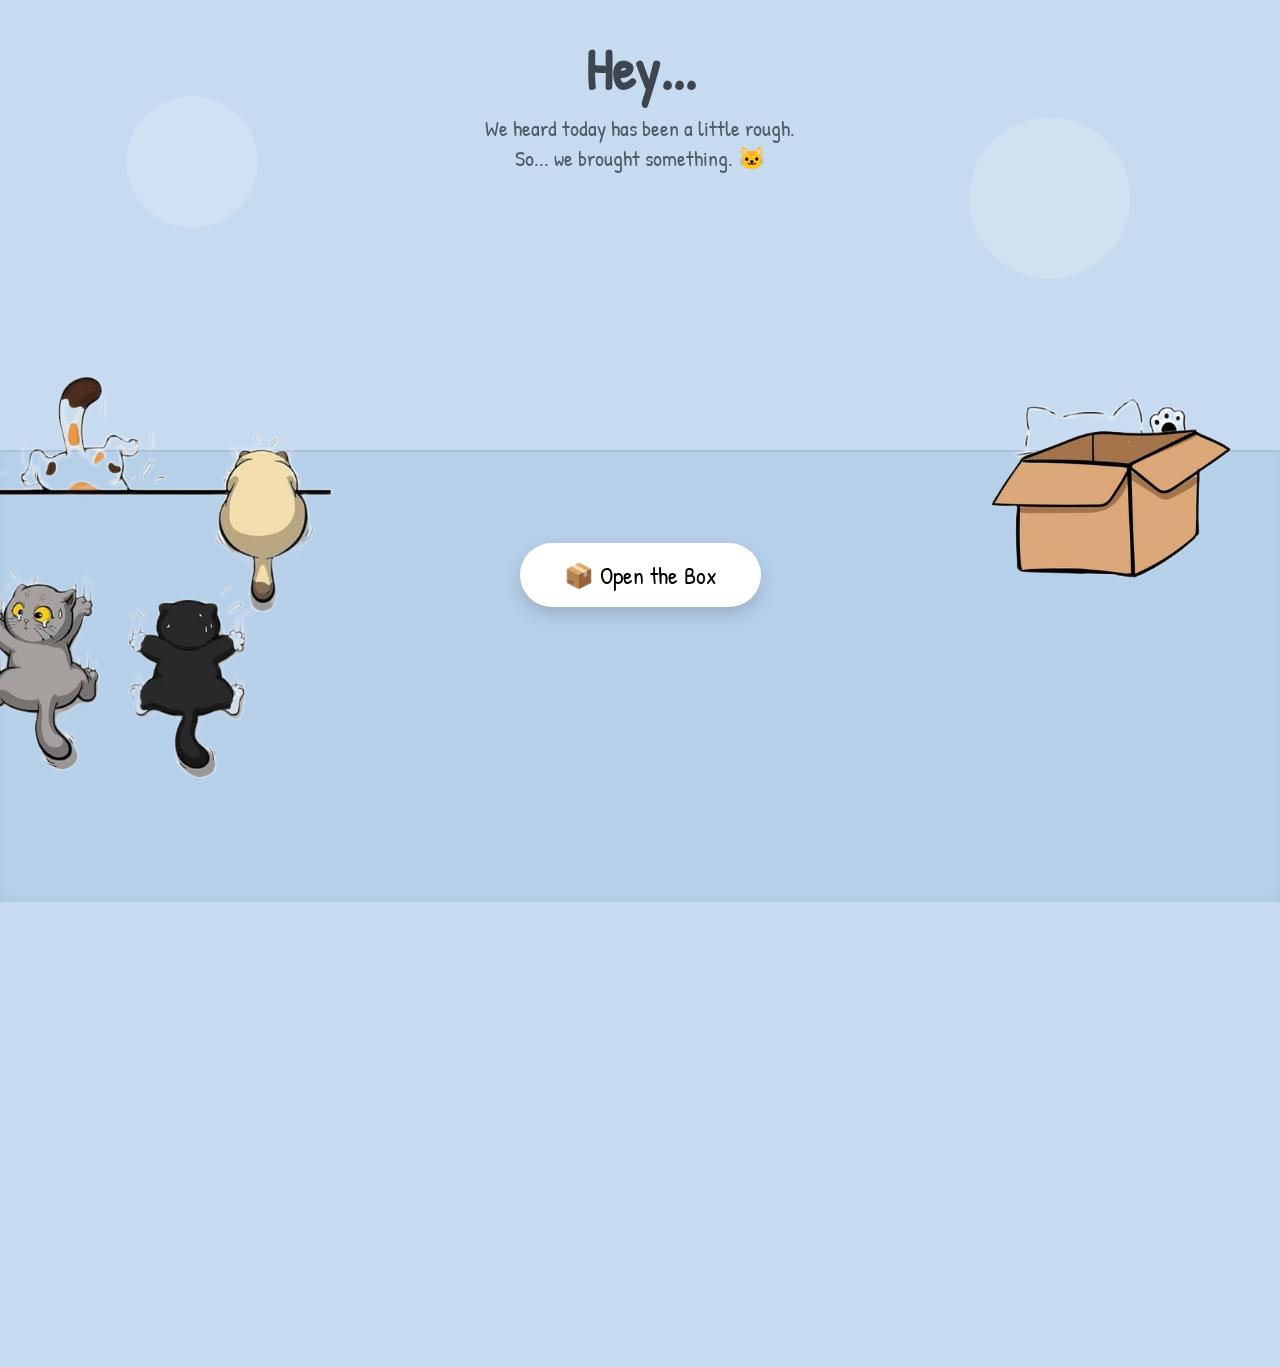
<file: index.html>
<!DOCTYPE html>
<html lang="en">

<head>
    <meta charset="UTF-8">
    <meta name="viewport" content="width=device-width, initial-scale=1.0">

    <title>Emergency Cat Package 🐈</title>

    <link rel="preconnect" href="https://fonts.googleapis.com">
    <link rel="preconnect" href="https://fonts.gstatic.com" crossorigin>

    <link href="https://fonts.googleapis.com/css2?family=Patrick+Hand&display=swap" rel="stylesheet">

    <link rel="stylesheet" href="style.css">
</head>

<body>

    <!-- Decoration Cats  -->

    <img src="assets/images/cat3.png" class="bg-cat auntie-cat" alt="Juice Cat">

    <img src="assets/images/cat4.png" class="bg-cat flower-cat" alt="Flower Cat">

    <img src="assets/images/cat2.png" class="bg-cat reading-cat" alt="Reading Cat">

    <img src="assets/images/cat1.png" class="bg-cat shy-cat" alt="Shy Cat">

    <img src="assets/images/cat5.png" class="sleep-cat" alt="Sleeping Cat">

    <!-- Intro Page -->

    <main class="container" id="introPage">

        <h1>Hey...</h1>

        <p>
            We heard today has been a little rough.
            <br>
            So... we brought something. 🐱
        </p>

        <div class="scene">

            <div class="box-container">

                <img src="assets/images/catmain.png" class="cat-main">

                <img src="assets/images/box.png" class="box">

            </div>

            <img src="assets/images/catsbig.png" class="bottom-cats" alt="Climbing Cats">

        </div>

        <button id="openButton">
            📦 Open the Box
        </button>

    </main>

    <!-- Video -->

    <section id="videoPage" style="display:none;">

        <video id="surpriseVideo" controls preload="metadata" playsinline>

            <source src="https://github.com/000Huihui000/whysoSadJayyjayy/releases/download/video-release/surprise.mp4" type="video/mp4">

        </video>

    </section>

    <!-- Ending -->

    <section id="endPage" style="display:none;">

        <div class="container">

            <h1>Mission accomplished?? 🐱</h1>

            <p>
                I hope this made you smile,<br>
                even if it was just for a moment.
                <br><br>
                Feel Better Sooooon, Twin.
                <br>
                Keep the reels coming. ❤️
            </p>

        </div>

    </section>

    <script src="script.js"></script>

</body>

</html>
</file>
<file: style.css>
/* ==========================================
   RESET
========================================== */

* {
    margin: 0;
    padding: 0;
    box-sizing: border-box;
}

body {

    background: #C7DBF0;

    font-family: 'Patrick Hand', cursive;

    overflow: hidden;

    height: 100vh;

    display: flex;

    justify-content: center;

    align-items: center;

    position: relative;

}

/* ==========================================
   Soft background blobs
========================================== */

body::before {

    content: "";

    position: absolute;

    inset: 0;

    background:

        radial-gradient(circle at 15% 18%, rgba(255, 255, 255, .18) 0 65px, transparent 66px),

        radial-gradient(circle at 82% 22%, rgba(255, 255, 255, .16) 0 80px, transparent 81px),

        radial-gradient(circle at 60% 78%, rgba(255, 255, 255, .13) 0 70px, transparent 71px);

}

/* ==========================================
   WALL
========================================== */

body::after {

    content: "";

    position: absolute;

    left: 0;

    top: 50%;

    transform: translateY(0);

    width: 100%;

    height: 50vh;

    background: #B7D0EA;

    border-top: 2px solid rgba(0, 0, 0, .08);

    box-shadow: 0 -3px 10px rgba(0, 0, 0, .05) inset;

    z-index: 1;

}

/* ==========================================
   MAIN
========================================== */

.container {

    width: 900px;

    text-align: center;

    position: absolute;

    top: 30px;

    left: 50%;

    transform: translateX(-50%);

    z-index: 20;

}

h1 {

    font-size: 58px;

    color: #3d4650;

    margin-bottom: 6px;

}

p {

    font-size: 22px;

    line-height: 1.35;

    color: #4f5b67;

    margin-bottom: 8px;

}

/* ==========================================
   SCENE
========================================== */

.scene {

    position: relative;

    width: 620px;

    height: 320px;

    margin: 30px auto 20px;

}

/* ==========================================
   BOX
========================================== */

.box-container {

    position: absolute;

    left: 125%;

    transform: translateX(-50%);

    top: 100px;

    width: 400px;

    z-index: 30;

}

.box{

    position:relative;

    width:100%;

    z-index:5;

}

.cat-main{

    position:absolute;

    width:400px;

    left:50%;

    top:-100px;

    transform:translateX(-50%);

    z-index:2;

    transition:transform .7s ease;

}

/* ==========================================
   CLIMBING CATS
========================================== */

.bottom-cats {

    position: absolute;

    width: 520px;

    left: -500px;

    top: 50%;

    margin-top: 230px;

    transform: translateY(-50%);

    z-index: 15;

}

/* ==========================================
   BUTTON
========================================== */

button {

    padding: 16px 44px;

    font-size: 24px;

    border: none;

    border-radius: 999px;

    background: white;

    cursor: pointer;

    font-family: 'Patrick Hand', cursive;

    box-shadow: 0 8px 18px rgba(0, 0, 0, .15);

    transition: .3s;

}

button:hover {

    transform: scale(1.05);

}

/* ==========================================
   DECORATION CATS
========================================== */

.bg-cat {

    position: absolute;

    z-index: 2;

    user-select: none;

    pointer-events: none;

    opacity: 0;

    transition: opacity .8s ease-in-out;

}

/* Bottom Left (Juice Cat) */

.auntie-cat {

    width: 400px;

    left: 100px;

    bottom: 400px;

}

/* Top Left (Reading Cat) */

.reading-cat {

    width: 400px;

    right: 200px;

    bottom: 400px;

}

/* Top Right (Flower Cat) */

.flower-cat {

    width: 600px;

    left: 950px;

    top: 300px;

}

/* Bottom Right (Shy Cat) */

.shy-cat {

    width: 400px;

    left: 10px;

    top: 650px;

}

/* Sleeping Cat */

.sleep-cat {

    position: absolute;

    width: 500px;

    right: 1px;

    top: 700px;

    z-index: 5;

    opacity: 0;

    transition: opacity .8s ease-in-out;

}

/* ==========================================
   VIDEO
========================================== */

#videoPage{

    position:absolute;

    inset:0;

    display:flex;

    justify-content:center;

    align-items:center;

    background:transparent;

    z-index:40;

}

#surpriseVideo {

    width: min(900px, 90vw);

    border-radius: 20px;

    box-shadow: 0 20px 50px rgba(0, 0, 0, .25);

}

/* ==========================================
   END PAGE
========================================== */

#endPage {

    position: absolute;

    inset: 0;

    display: flex;

    justify-content: center;

    align-items: center;

    background: #C7DBF0;

    text-align: center;

    z-index: 60;

}

/* ==========================================
   ANIMATION
========================================== */

@keyframes float {

    0% {
        transform: translateY(0);
    }

    50% {
        transform: translateY(-10px);
    }

    100% {
        transform: translateY(0);
    }

}

/* ==========================================
   BOX OPENING ANIMATIONS
========================================== */

.shake-box {

    animation: shakeBox 0.6s ease-in-out;

}

.jump-cat {

    animation: jumpCat 1s ease-in-out;

}

@keyframes shakeBox {

    0% {
        transform: translateX(-50%) rotate(0deg);
    }

    20% {
        transform: translateX(-50%) rotate(-4deg);
    }

    40% {
        transform: translateX(-50%) rotate(4deg);
    }

    60% {
        transform: translateX(-50%) rotate(-3deg);
    }

    80% {
        transform: translateX(-50%) rotate(3deg);
    }

    100% {
        transform: translateX(-50%) rotate(0deg);
    }

}

@keyframes jumpCat {

    0% {

        transform: translateX(-50%) translateY(0);

    }

    25% {

        transform: translateX(-50%) translateY(-35px);

    }

    50% {

        transform: translateX(-50%) translateY(-55px);

    }

    75% {

        transform: translateX(-50%) translateY(-25px);

    }

    100% {

        transform: translateX(-50%) translateY(0);

    }

}

/* ==========================================
   OPEN BOX ANIMATION
========================================== */

.hide-button {

    opacity: 0;

    transform: scale(.8);

    transition: .4s;

}

.shake-box {

    animation: shakeBox .7s ease;

}

.jump-cat {

    animation: jumpCat .9s ease;

}

.fade-out {

    animation: fadeOut .7s forwards;

}

.fade-in {

    animation: fadeIn .8s ease-in-out forwards;

}

/* ---------- Keyframes ---------- */

@keyframes shakeBox {

    0% {

        transform: translateX(-50%) rotate(0deg);

    }

    15% {

        transform: translateX(-50%) rotate(-5deg);

    }

    30% {

        transform: translateX(-50%) rotate(5deg);

    }

    45% {

        transform: translateX(-50%) rotate(-4deg);

    }

    60% {

        transform: translateX(-50%) rotate(4deg);

    }

    100% {

        transform: translateX(-50%) rotate(0deg);

    }

}

@keyframes jumpCat {

    0% {

        transform: translateX(-50%) translateY(0);

    }

    30% {

        transform: translateX(-50%) translateY(-45px);

    }

    60% {

        transform: translateX(-50%) translateY(-70px);

    }

    100% {

        transform: translateX(-50%) translateY(0);

    }

}

@keyframes fadeOut {

    from {

        opacity: 1;

    }

    to {

        opacity: 0;

    }

}

@keyframes fadeIn {

    from {

        opacity: 0;

    }

    to {

        opacity: 1;

    }

}

.show-cats{

    opacity:1 !important;

}
</file>
